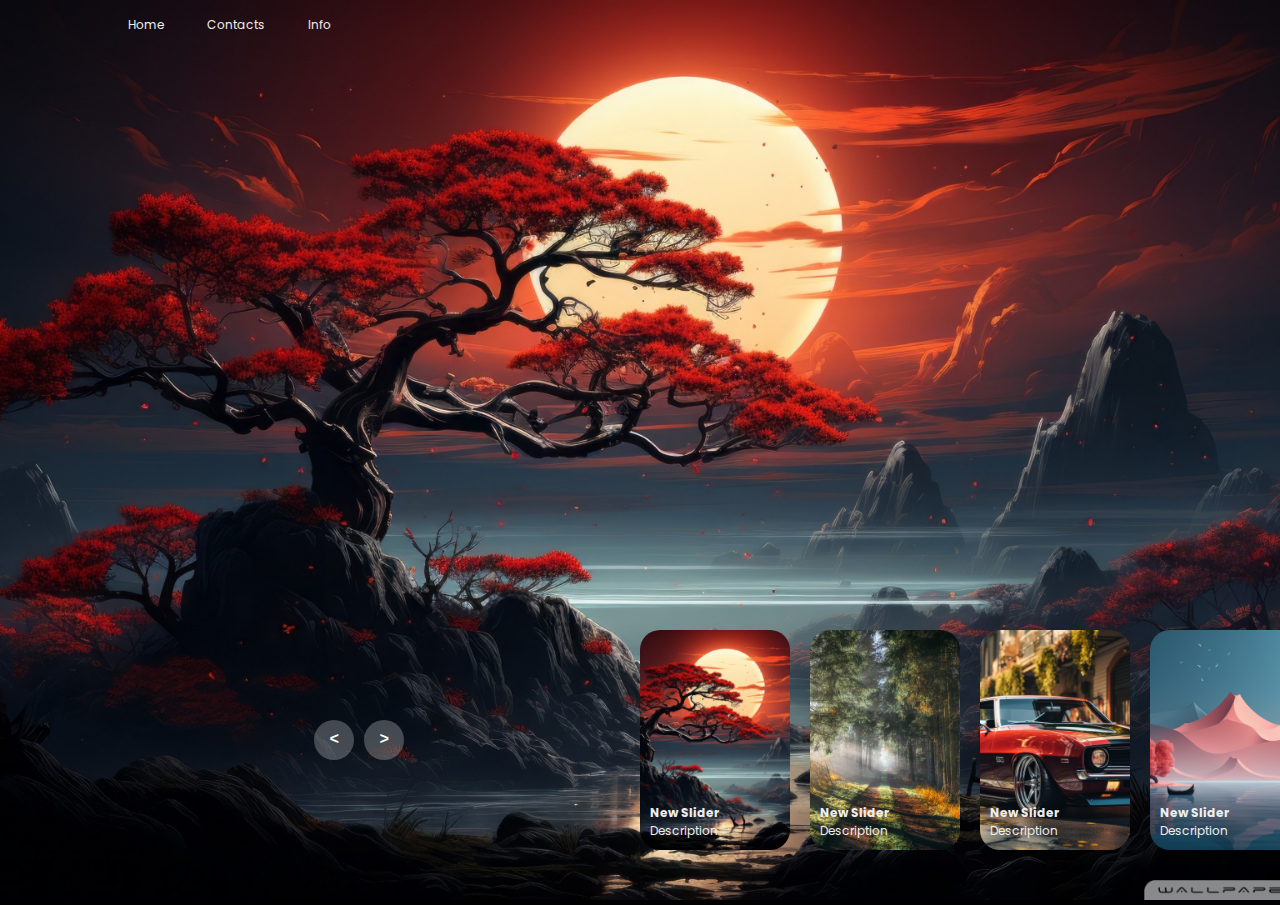
<file: index.html>
<!DOCTYPE html>
<html lang="en">
<head>
    <meta charset="UTF-8">
    <meta name="viewport" content="width=device-width, initial-scale=1.0">
    <title>Document</title>
    <link rel="stylesheet" href="/asset/style.css">
</head>
<body>
    <!-- header -->
    <header>
        <nav>
            <a href="">Home</a>
            <a href="">Contacts</a>
            <a href="">Info</a>
        </nav>
    </header>

    <!-- carousel -->
    <div class="carousel">
        <div class="list">
            <div class="item">
                <img src="/asset/img/1.jpg" alt="">
                <div class="content">
                    <div class="author">Author</div>
                    <div class="title">Designer</div>
                    <div class="topic">Topic</div>
                    <div class="des">
                        Lorem ipsum dolor sit amet consectetur adipisicing elit. Possimus error ducimus mollitia saepe laborum perferendis quo amet accusantium? Incidunt, fuga! Non odit officia in porro ipsam eius molestias ipsa laudantium?
                    </div>
                    <div class="buttons">
                        <button>SEE MORE</button>
                        <button>SUBSCRIBE</button>
                    </div>
                </div>
            </div>
    
            <div class="item">
                <img src="/asset/img/2.jpg" alt="">
                <div class="content">
                    <div class="author">Author</div>
                    <div class="title">Designer</div>
                    <div class="topic">Topic</div>
                    <div class="des">
                        Lorem ipsum dolor sit amet consectetur adipisicing elit. Possimus error ducimus mollitia saepe laborum perferendis quo amet accusantium? Incidunt, fuga! Non odit officia in porro ipsam eius molestias ipsa laudantium?
                    </div>
                    <div class="buttons">
                        <button>SEE MORE</button>
                        <button>SUBSCRIBE</button>
                    </div>
                </div>
            </div>
    
            <div class="item">
                <img src="/asset/img/3.jpg" alt="">
                <div class="content">
                    <div class="author">Author</div>
                    <div class="title">Designer</div>
                    <div class="topic">Topic</div>
                    <div class="des">
                        Lorem ipsum dolor sit amet consectetur adipisicing elit. Possimus error ducimus mollitia saepe laborum perferendis quo amet accusantium? Incidunt, fuga! Non odit officia in porro ipsam eius molestias ipsa laudantium?
                    </div>
                    <div class="buttons">
                        <button>SEE MORE</button>
                        <button>SUBSCRIBE</button>
                    </div>
                </div>
            </div>
    
            <div class="item">
                <img src="/asset/img/4.jpg" alt="">
                <div class="content">
                    <div class="author">Author</div>
                    <div class="title">Designer</div>
                    <div class="topic">Topic</div>
                    <div class="des">
                        Lorem ipsum dolor sit amet consectetur adipisicing elit. Possimus error ducimus mollitia saepe laborum perferendis quo amet accusantium? Incidunt, fuga! Non odit officia in porro ipsam eius molestias ipsa laudantium?
                    </div>
                    <div class="buttons">
                        <button>SEE MORE</button>
                        <button>SUBSCRIBE</button>
                    </div>
                </div>
            </div>
    
            <div class="item">
                <img src="/asset/img/5.jpg" alt="">
                <div class="content">
                    <div class="author">Author</div>
                    <div class="title">Designer</div>
                    <div class="topic">Topic</div>
                    <div class="des">
                        Lorem ipsum dolor sit amet consectetur adipisicing elit. Possimus error ducimus mollitia saepe laborum perferendis quo amet accusantium? Incidunt, fuga! Non odit officia in porro ipsam eius molestias ipsa laudantium?
                    </div>
                    <div class="buttons">
                        <button>SEE MORE</button>
                        <button>SUBSCRIBE</button>
                    </div>
                </div>
            </div>
        </div>

        <!-- thumbnail -->
        <div class="thumbnail">
            <div class="item">
                <img src="/asset/img/1.jpg" alt="">
                <div class="content">
                    <div class="title">
                        New Slider
                    </div>
                    <div class="des">
                        Description
                    </div>
                </div>
            </div>
            <div class="item">
                <img src="/asset/img/2.jpg" alt="">
                <div class="content">
                    <div class="title">
                        New Slider
                    </div>
                    <div class="des">
                        Description
                    </div>
                </div>
            </div>
            <div class="item">
                <img src="/asset/img/3.jpg" alt="">
                <div class="content">
                    <div class="title">
                        New Slider
                    </div>
                    <div class="des">
                        Description
                    </div>
                </div>
            </div>
            <div class="item">
                <img src="/asset/img/4.jpg" alt="">
                <div class="content">
                    <div class="title">
                        New Slider
                    </div>
                    <div class="des">
                        Description
                    </div>
                </div>
            </div>
            <div class="item">
                <img src="/asset/img/5.jpg" alt="">
                <div class="content">
                    <div class="title">
                        New Slider
                    </div>
                    <div class="des">
                        Description
                    </div>
                </div>
            </div>
        </div>

        <!-- arrows -->
        <div class="arrows">
            <button id="prev"><</button>
            <button id="next">></button>
        </div>

        <div class="time"></div>
    </div>


    <script src="/asset/script.js"></script>
</body>
</html>
</file>
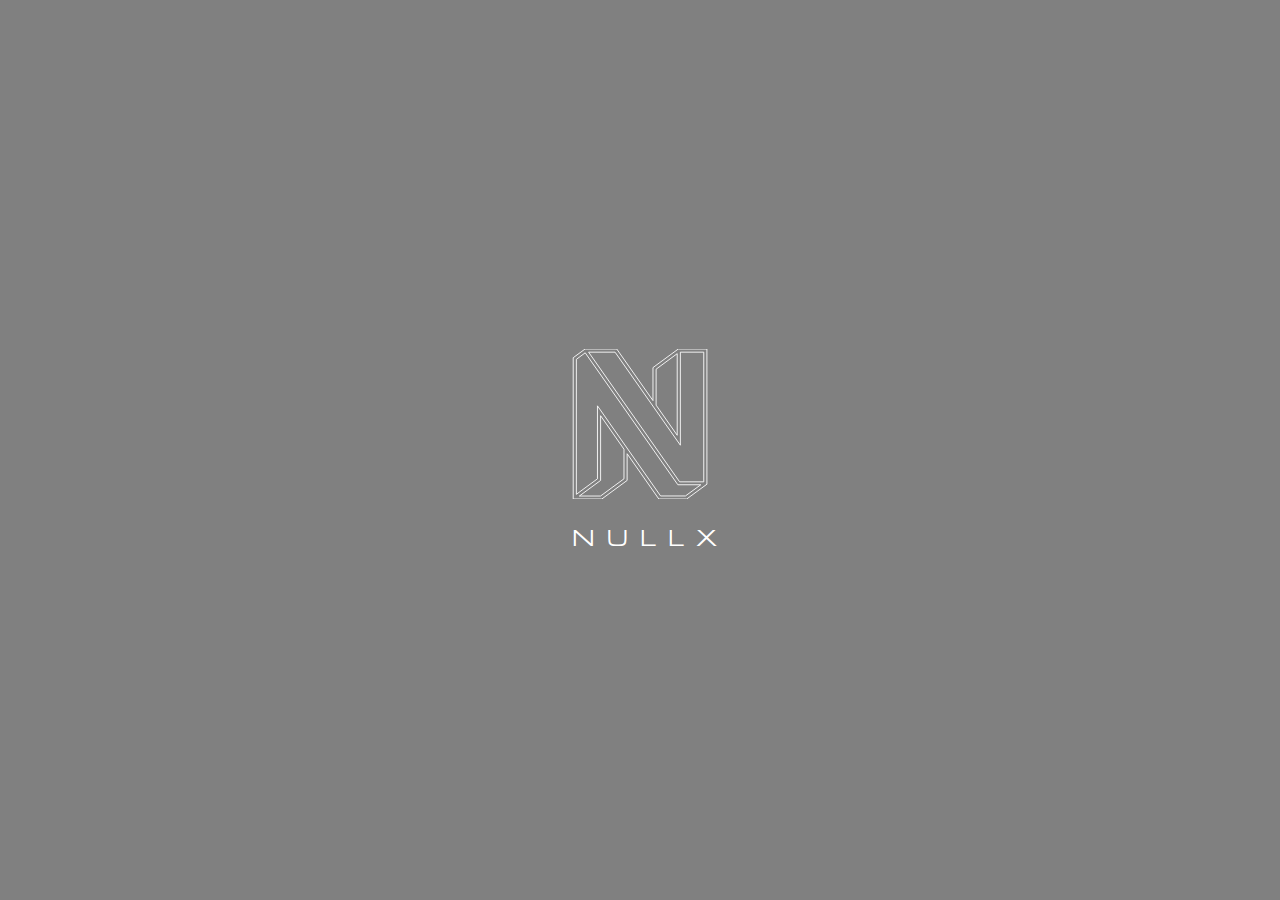
<file: loader/index.html>
<!DOCTYPE html>
<html lang="en">
<head>
    <meta charset="UTF-8">
    <meta name="viewport" content="width=device-width, initial-scale=1.0">
    <title>Document</title>
    <link href="https://fonts.googleapis.com/css2?family=Michroma&display=swap" rel="stylesheet"> 
    <link rel="stylesheet" href="./asset/style.css">
</head>
<body>
    <div class="container">
        <h1>Welcome Viewer!</h1>
        <div class="ct2">
            <h1>Welcome sfalll!</h1>
        </div>
    </div>


    <div class="loading-page">
        <svg id="svg" xmlns="http://www.w3.org/2000/svg" viewBox="0 0 512 512">
            <path d="M415.4 512h-95.1L212.1 357.5v91.1L125.7 512H28V29.8L68.5 0h108.1l123.7 176.1V63.5L386.7 0h97.7v461.5zM38.8 35.3V496l72-52.9V194l215.5 307.6h84.8l52.4-38.2h-78.3L69 13zm82.5 466.6l80-58.8v-101l-79.8-114.4v220.9L49 501.9h72.3zM80.6 10.8l310.6 442.6h82.4V10.8h-79.8v317.6L170.9 10.8zM311 191.7l72 102.8V15.9l-72 53v122.7z"/>
        </svg>

        <div class="name-container">
            <div class="logo-name">nullx</div>
        </div>
    </div>

    <script src="https://cdnjs.cloudflare.com/ajax/libs/gsap/3.12.4/gsap.min.js" integrity="sha512-EZI2cBcGPnmR89wTgVnN3602Yyi7muWo8y1B3a8WmIv1J9tYG+udH4LvmYjLiGp37yHB7FfaPBo8ly178m9g4Q==" crossorigin="anonymous" referrerpolicy="no-referrer"></script>
    <script src="/asset/script.js"></script>
</body>
</html>
</file>
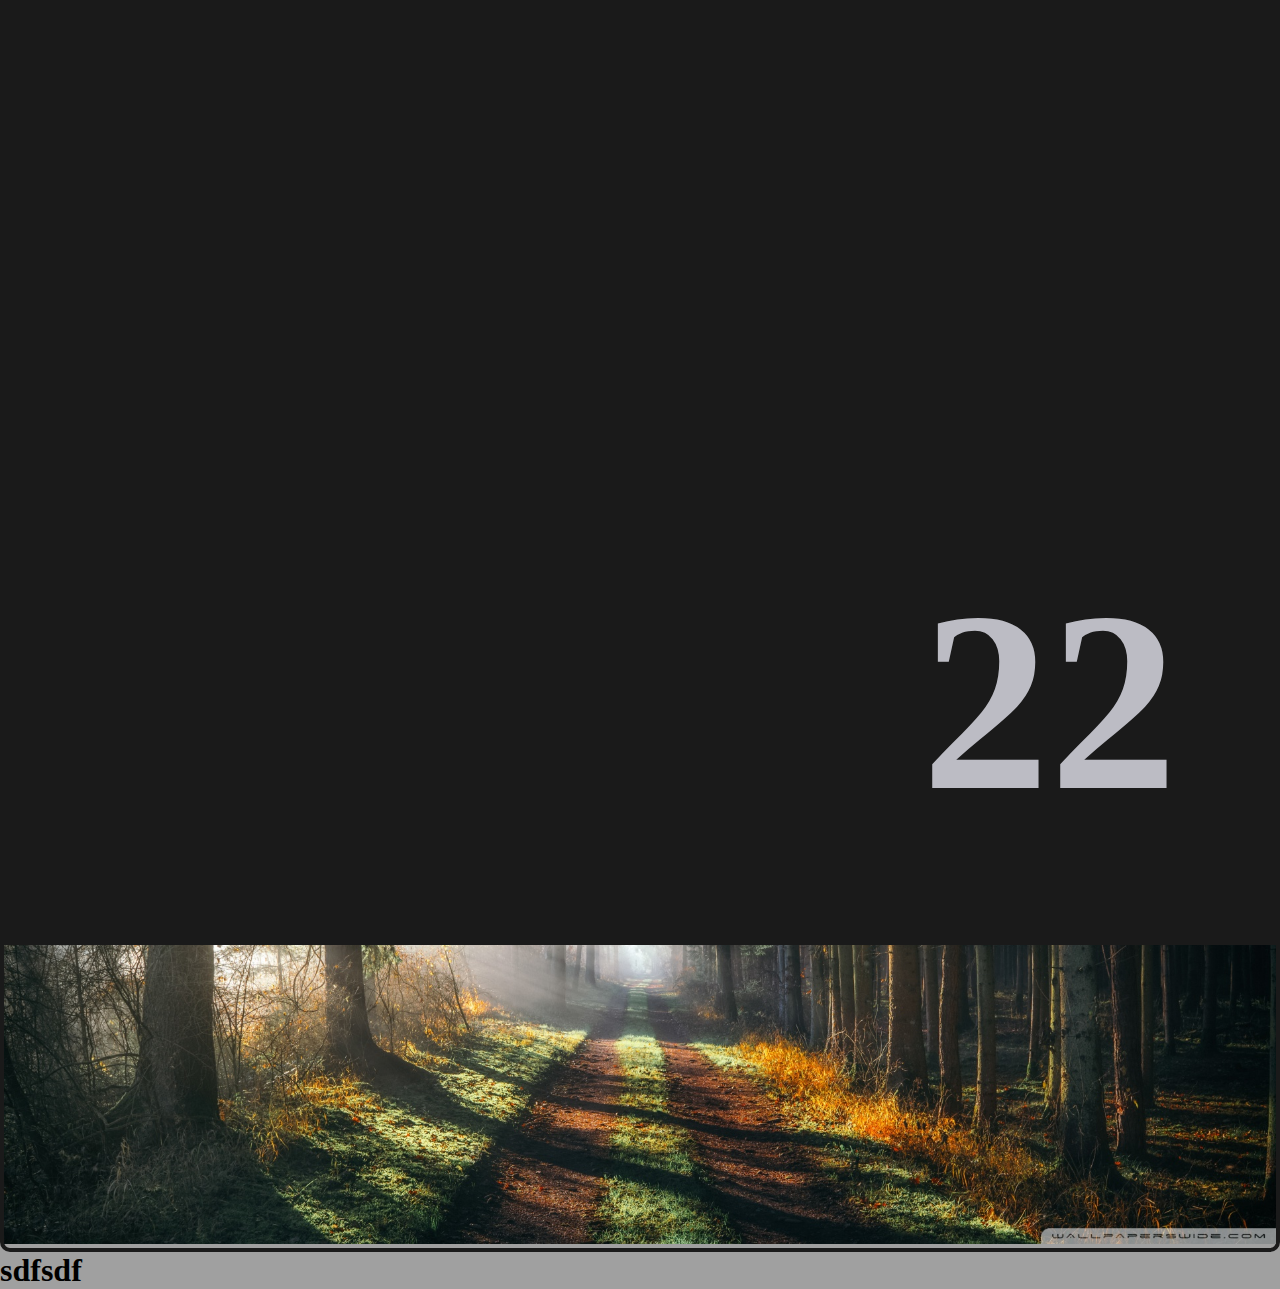
<file: newloader/index.html>
<!DOCTYPE html>
<html lang="en">
<head>
    <meta charset="UTF-8">
    <meta name="viewport" content="width=device-width, initial-scale=1.0">
    <title>Reveal</title>
    <link rel="stylesheet" href="styles.css">
</head>
<body>
    <h1 class="counter">0</h1>

    <div class="overlay">
        <div class="bar"></div>
        <div class="bar"></div>
        <div class="bar"></div>
        <div class="bar"></div>
        <div class="bar"></div>
        <div class="bar"></div>
        <div class="bar"></div>
        <div class="bar"></div>
        <div class="bar"></div>
        <div class="bar"></div>
    </div>

    <div class="container">
        <nav>
            <div>
                <a href="#">About</a>
                <a href="#">Contact</a>
            </div>
            <div>
                <a href="#">Playground</a>
            </div>
        </nav>

        <div class="header">
            <div class="h1">f</div>
            <div class="h1">l</div>
            <div class="h1">a</div>
            <div class="h1">w</div>
            <div class="h1">.</div>
        </div>

        <div class="hero">
            <img src="./2.jpg" alt="">
        </div>

        <div class="txt">
            <h1>sdfsdf</h1>
        </div>
    </div>
    <script src="https://cdnjs.cloudflare.com/ajax/libs/gsap/3.12.4/gsap.min.js" integrity="sha512-EZI2cBcGPnmR89wTgVnN3602Yyi7muWo8y1B3a8WmIv1J9tYG+udH4LvmYjLiGp37yHB7FfaPBo8ly178m9g4Q==" crossorigin="anonymous" referrerpolicy="no-referrer"></script>
    <script>
        function startLoader() {
            let counterElement = document.querySelector(".counter");
            let currentValue = 0;

            function updateCounter() {
                if (currentValue === 100){
                    return;
                }

                currentValue += Math.floor(Math.random() *10) + 1;

                if (currentValue > 100) {
                    currentValue = 100;
                }

                counterElement.textContent = currentValue;
                
                let delay = Math.floor(Math.random() * 200) + 50;
                setTimeout(updateCounter, delay)
            }

            updateCounter();
        }

        startLoader();

        gsap.to(".counter", 0.25, {
            delay: 3.5,
            opacity: 0,
        });

        gsap.to(".bar", 1.5, {
            delay: 3.5,
            height: 0,
            stagger: {
                amount: 0.5,
            },
            ease: "power4.inOut",
        });

        gsap.from(".h1", 1.5, {
            delay: 4,
            y: 700,
            stagger: {
                amount: 0.5,
            },
            ease: "pwer4.inOut",
        })

        gsap.from(".hero", 2, {
            delay: 4.5,
            y: 400,
            ease: "power4.inOut",
        })
    </script>
</body>
</html>
</file>
<file: asset/style.css>
@import url('https://fonts.googleapis.com/css2?family=Michroma&family=Poppins:ital,wght@0,100;0,200;0,300;0,400;0,500;0,600;0,800;1,100;1,200;1,300;1,400;1,500;1,600;1,700;1,800&display=swap');

body {
    font-family: Poppins;
    background-color: #000;
    color: #eee;
    margin: 0;
    font-size: 12px;
    overflow: hidden;
}

/* header */

a {
    text-decoration: none;
    color: #eee;
}

header {
    width: 1140px;
    max-width: 80%;
    margin: auto;
    height: 50px;
    display: flex;
    align-items: center;
    position: relative;
    z-index: 100;
}

header a {
    margin-right: 40px;
}

/* carousel */

.carousel {
    width: 100vw;
    height: 100vh;
    overflow: hidden;
    margin-top: -50px;
}

.carousel .list .item{
    position: absolute;
    inset: 0 0 0 0;
}

.carousel .list .item img{
    width: 100%;
    height: 100%;
    object-fit: cover;
}

.carousel .list .item .content {
    position: absolute;
    top: 20%;
    width: 1140px;
    max-width: 80%;
    left: 50%;
    transform: translateX(-50%);
    padding-right: 30%;
    box-sizing: border-box;
    color: #fff;
    text-shadow: 0 5px 10px #0004;
}

.carousel .list .item .content .author {
    font-weight: bold;
    letter-spacing: 10px;
}

.carousel .list .item .content .title,
.carousel .list .item .content .topic {
    font-weight: bold;
    font-size: 5em;
    line-height: 1.3em;
}

.carousel .list .item .content .topic {
    color: #f1683a;
}

.carousel .list .item .content .buttons {
    display: grid;
    grid-template-columns: repeat(2, 130px);
    grid-template-rows: 40px;
    gap: 5px;
    margin-top: 20px;
}

.carousel .list .item .content button{
    border: none;
    background-color: #eee;
    letter-spacing: 3px;
    font-family: Poppins;
    font-weight: 500;
}

.carousel .list .item .content button:nth-child(2) {
    background-color: transparent;
    columns: #eee;
    border: 1px solid #eee;
}

/* thumbnail */
.thumbnail{
    position: absolute;
    bottom: 50px;
    left: 50%;
    width: max-content;
    z-index: 100;
    display: flex;
    gap: 20px;
}

.thumbnail .item {
    width: 150px;
    height: 220px;
    flex-shrink: 0;
    position: relative;
}

.thumbnail .item img{
    width: 100%;
    height: 100%;
    object-fit: cover;
    border-radius: 20px;
}

.thumbnail .item .content {
    position: absolute;
    bottom: 10px;
    left: 10px;
    right: 10px;
}

.thumbnail .item .content .title {
    font-weight: bold;
}

/* arrows */
.arrows {
    position: absolute;
    top: 80%;
    right: 52%;
    width: 300px;
    max-width: 30%;
    display: flex;
    gap: 10px;
    align-items: center;
}

.arrows button {
    width: 40px;
    height: 40px;
    border-radius: 50%;
    background-color: #eee4;
    border: none;
    font-family: monospace;
    color: #fff;
    font-weight: bold;
    font-size: large;
    transition: .5s;
    z-index: 100;
}

.arrows button:hover {
    background-color: #eee;
    columns: #555;
}

.carousel .list .item:nth-child(1){
    z-index: 1;
}

.carousel .list .item:nth-child(1) .author,
.carousel .list .item:nth-child(1) .title,
.carousel .list .item:nth-child(1) .topic,
.carousel .list .item:nth-child(1) .des,
.carousel .list .item:nth-child(1) .buttons {
    transform: translateY(50px);
    filter: blur(20px);
    opacity: 0;
    animation: showContent 0.5s .5s linear 1 forwards;
}

@keyframes showContent{
    to {
        opacity: 1;
        filter: blur(0);
        transform: translateY(0);
    }
}

.carousel .list .item:nth-child(1) .title {
    animation-delay: 1.2s;
}

.carousel .list .item:nth-child(1) .topic {
    animation-delay: 1.4s;
}

.carousel .list .item:nth-child(1) .des {
    animation-delay: 1.6s;
}

.carousel .list .item:nth-child(1) .buttons {
    animation-delay: 1.8s;
}

/* effect next click */
.carousel.next .list .item.item:nth-child(1) img {
    width: 150px;
    height: 220px;
    position: absolute;
    left: 50%;
    bottom: 50px;
    border-radius: 20px;
    animation: showImage 0.5s linear 1 forwards;
}

@keyframes showImage {
    to {
        width: 100%;
        height: 100%;
        left: 0;
        bottom: 0;
        border-radius: 0;
    }
}

.carousel.next .thumbnail .item:nth-last-child(1){
    width: 0;
    overflow: hidden;
    animation: showThumbnail .5s linear 1 forwards;
}

@keyframes showThumbnail {
    to {
        width: 150px;
    }
}

.carousel.next .thumbnail {
    transform: translateX(150px);
    animation: transformThumbnail .5s linear 1 forwards;
}

@keyframes transformThumbnail {
    to {
        transform: translateX(0);
    }
}

/* effect prev click */
.carousel.prev .list .item:nth-child(2){
    z-index: 2;
}

.carousel.prev .list .item:nth-child(2) img {
    position: absolute;
    bottom: 0;
    left: 0;
    animation: outImage 0.5s linear 1 forwards;
}

@keyframes outImage {
    to {
        width: 150px;
        height: 220px;
        border-radius: 20px;
        left: 50%;
        bottom: 50px;
    }
}

.carousel.prev .thumbnail .item:nth-child(1){
    width: 0;
    overflow: hidden;
    opacity: 0;
    animation: showThumbnail 0.5s linear 1 forwards;
}

.carousel.prev .list .item:nth-child(2) .author,
.carousel.prev .list .item:nth-child(2) .title,
.carousel.prev .list .item:nth-child(2) .topic,
.carousel.prev .list .item:nth-child(2) .des,
.carousel.prev .list .item:nth-child(2) .buttons {
    animation: contentOut 1.5s linear 1 forwards;
}

@keyframes contentOut {
    to {
        transform: translateY(-150px);
        filter: blur(20px);
        opacity: 0;
    }
}

.carousel.next .arrows button,
.carousel.prev .arrows button {
    pointer-events: none;
}

/* time */
.time{
    width: 0%;
    height: 5px;
    background-color: #f1683a;
    position: absolute;
    z-index: 100;
    top: 0;
    left: 0;
}

.carousel.next .time,
.carousel.prev .time{
    width: 100%;
    animation: timeRunning 2s linear 1 forwards;
}

@keyframes timeRunning {
    to {
        width: 0;
    }
}

@media screen and (max-width: 678px) {
    .carousel .list .item .content {
        padding-right: 0;
    }

    .carousel .list .item .content .title {
        font-size: 30px;
    }
}
</file>
<file: loader/asset/style.css>
* {
    padding: 0;
    margin: 0;
    box-sizing: border-box;
}

body {
    font-family: 'Michroma', sans-serif;
}

.container {
    background-color: black;
    color: #fff;
    height: 100%;
    width: 100%;
    min-height: 100vh;
    display: flex;
    align-items: center;
    justify-content: center;
    position: absolute;
}

.loading-page {
    position: absolute;
    top: 0;
    left: 0;
    background-color: gray;
    height: 100%;
    width: 100%;
    display: flex;
    flex-direction: column;
    gap: 1.5rem;
    align-items: center;
    justify-content: center;
}

#svg {
    height: 150px;
    width: 150px;
    stroke: #fff;
    fill-opacity: 0;
    stroke-width: 3px;
    stroke-dasharray: 4500;
    animation: draw 8s ease;
}

@keyframes draw {
    0% {
        stroke-dashoffset: 4500;
    }
    100% {
        stroke-dashoffset: 0;
    }
}

.logo-name {
    color: #fff;
    font-size: 20px;
    letter-spacing: 12px;
    text-transform: uppercase;
    margin-left: 20px;
}
</file>
<file: newloader/styles.css>
* {
    margin: 0;
    padding: 0;
    box-sizing: border-box;
}

html, body {
    width: 100vw;
    /* height: 100vh; */
    overflow: hidden;
    background-color: #a0a0a0;
}

nav {
    position: fixed;
    top: 0;
    width: 100%;
    display: flex;
    justify-content: space-between;
    padding: 1em;
}

nav div {
    display: flex;
    padding: 1em;
    gap: 10em;
}

nav div a {
    text-decoration: none;
    color: #000;
    font-family: "Neue Montreal";
}

.header {
    width: 100%;
    display: flex;
    justify-content: space-between;
    padding: 2em;
}

.header .h1 {
    position: relative;
    font-family: "Carpenter";
    font-size: 32vw;
    color: #1a1a1a;
    line-height: 1.125;
}

.hero {
    position: relative;
    width: calc(100vw- 4em);
    height: 100%;
    margin: 0 auto;
    border-radius: 10px;
    border: 4px solid #1a1a1a;
}

img {
    width: 100%;
    height: 100%;
    object-fit: cover;
}

.overlay {
    position: fixed;
    width: 100vw;
    height: 100vh;
    z-index: 2;
    display: flex;
}

.bar {
    width: 10vw;
    height: 105vh;
    background-color: #1a1a1a;
}

.counter {
    position: fixed;
    width: 100%;
    height: 100%;
    display: flex;
    justify-content: flex-end;
    align-items: flex-end;
    z-index: 100000;
    color: #bcbcc4;
    padding: 0.2em 0.4em;
    font-size: 20vw;
    font-family: "Carpenter";
}
</file>
